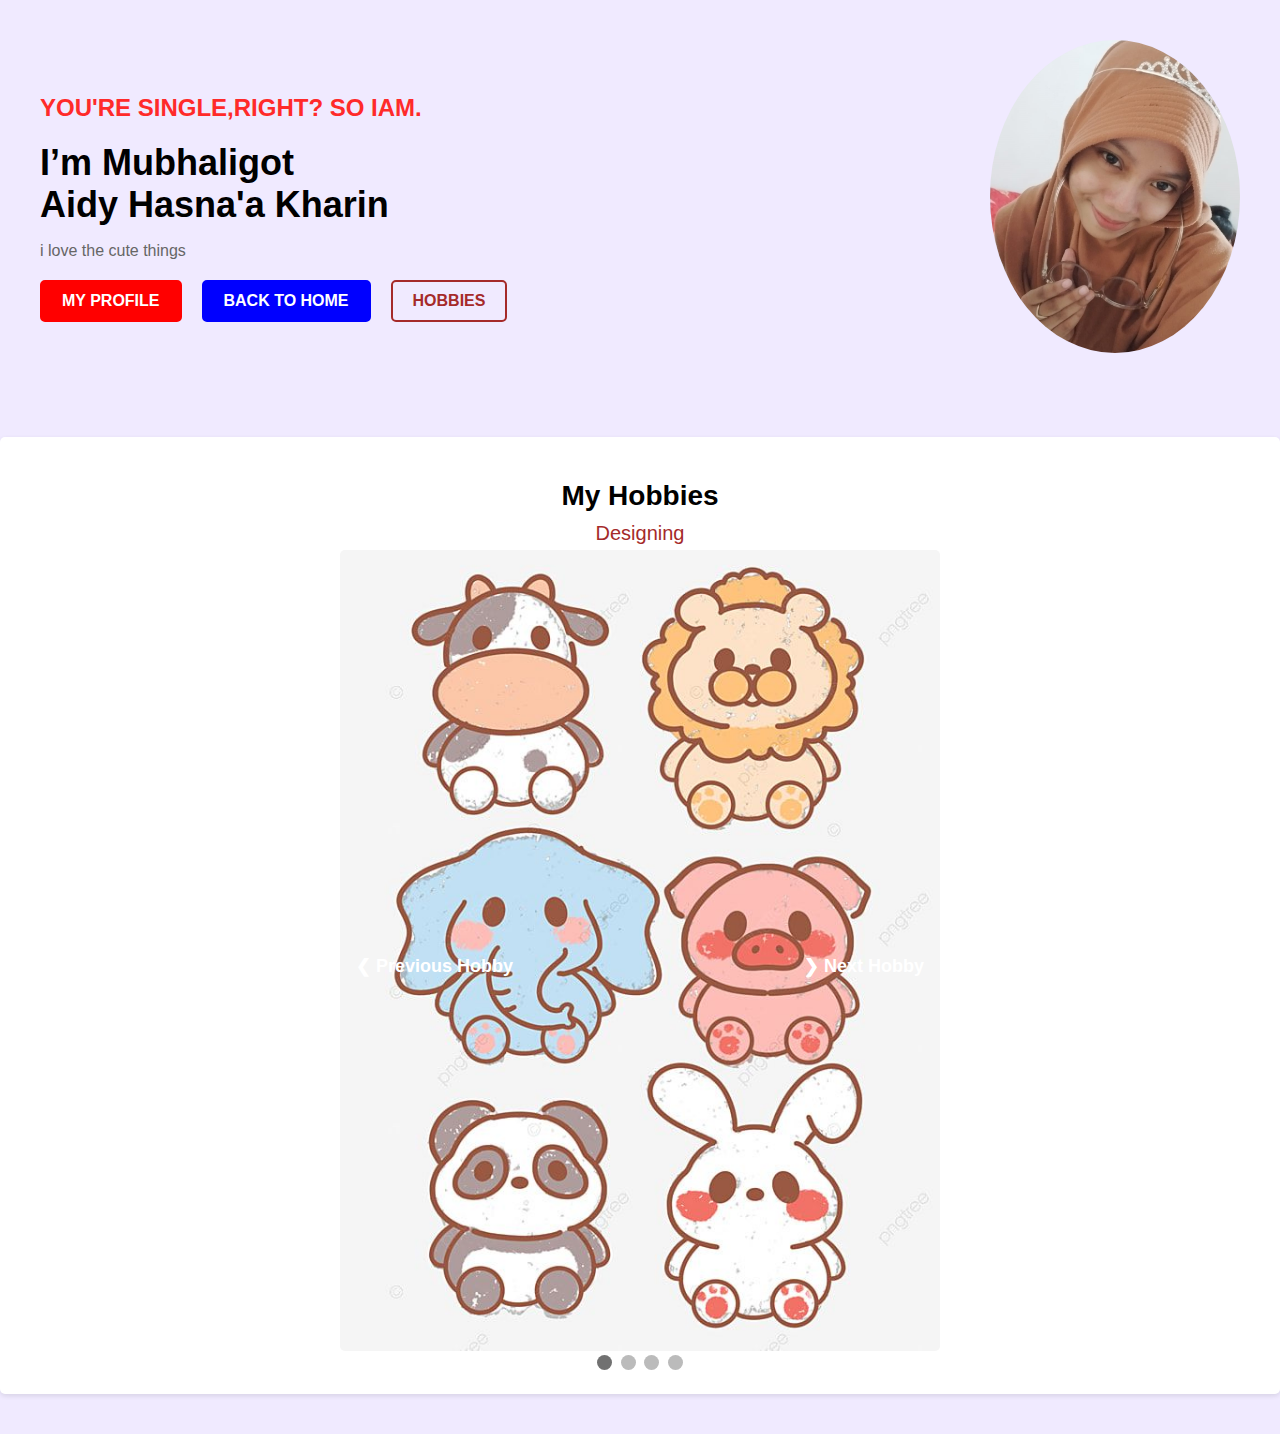
<file: biodata.html>
<!DOCTYPE html>
<html lang="en">
<head>
    <meta charset="UTF-8">
    <meta name="viewport" content="width=device-width, initial-scale=1.0">
    <link rel="stylesheet" href="style3.css">
    <title>Designer Profile</title>
</head>
<body>
    <div class="container" style="display: flex; align-items: center;">
        <div class="text-section" style="margin-right: 20px;">
            <h2 class="tagline">YOU'RE SINGLE,RIGHT? SO IAM.</h2>
            <h1 class="name">I’m Mubhaligot<br>Aidy Hasna'a Kharin</h1>
            <p class="description">i love the cute things</p>
            <div class="buttons">
                <a href="my_profil.html" class="btn my-profile">MY PROFILE</a>

                <a href="index.html" class="btn back-home">BACK TO HOME</a>


                <a href="#hobbies" class="btn hobbies-button">HOBBIES</a> <!-- New button for hobbies -->
            </div>
        </div>
        <div class="image-section">
            <img src="aset/BIODATA.jpeg" alt="Haris D. Adison" class="profile-image">
        </div>
    </div>

    <div id="hobbies" class="hobbies-section">
        <h2 class="hobbies-title">My Hobbies</h2>
        <div class="slideshow-container">
            <div class="mySlides fade">
                <div class="hobby-name">Designing</div>
                <img src="aset/desain.jpeg" alt="Designing" class="hobby-image-large">
            </div>
            <div class="mySlides fade">
                <div class="hobby-name">Photography</div>
                <img src="aset/photo.jpeg" alt="Photography" class="hobby-image-large">
            </div>
            <div class="mySlides fade">
                <div class="hobby-name">Traveling</div>
                <img src="aset/travel.jpeg" alt="Traveling" class="hobby-image-large">
            </div>
            <div class="mySlides fade">
                <div class="hobby-name">Reading</div>
                <img src="aset/book.jpeg" alt="Reading" class="hobby-image-large">
            </div>
            <a class="prev" onclick="plusSlides(-1)">&#10094; Previous Hobby</a>

            <a class="next" onclick="plusSlides(1)">&#10095; Next Hobby</a>

        </div>
        <div style="text-align:center">
            <span class="dot" onclick="currentSlide(1)"></span> 
            <span class="dot" onclick="currentSlide(2)"></span> 
            <span class="dot" onclick="currentSlide(3)"></span> 
            <span class="dot" onclick="currentSlide(4)"></span> 
        </div>
    </div>

    <script>
        let slideIndex = 1;
        showSlides(slideIndex);

        function plusSlides(n) {
            showSlides(slideIndex += n);
        }

        function currentSlide(n) {
            showSlides(slideIndex = n);
        }

        function showSlides(n) {
            let i;
            let slides = document.getElementsByClassName("mySlides");
            let dots = document.getElementsByClassName("dot");
            if (n > slides.length) {slideIndex = 1}    
            if (n < 1) {slideIndex = slides.length}
            for (i = 0; i < slides.length; i++) {
                slides[i].style.display = "none";  
            }
            for (i = 0; i < dots.length; i++) {
                dots[i].className = dots[i].className.replace(" active", "");
            }
            slides[slideIndex-1].style.display = "block";  
            dots[slideIndex-1].className += " active";
        }
    </script>
</body>
</html>
</file>
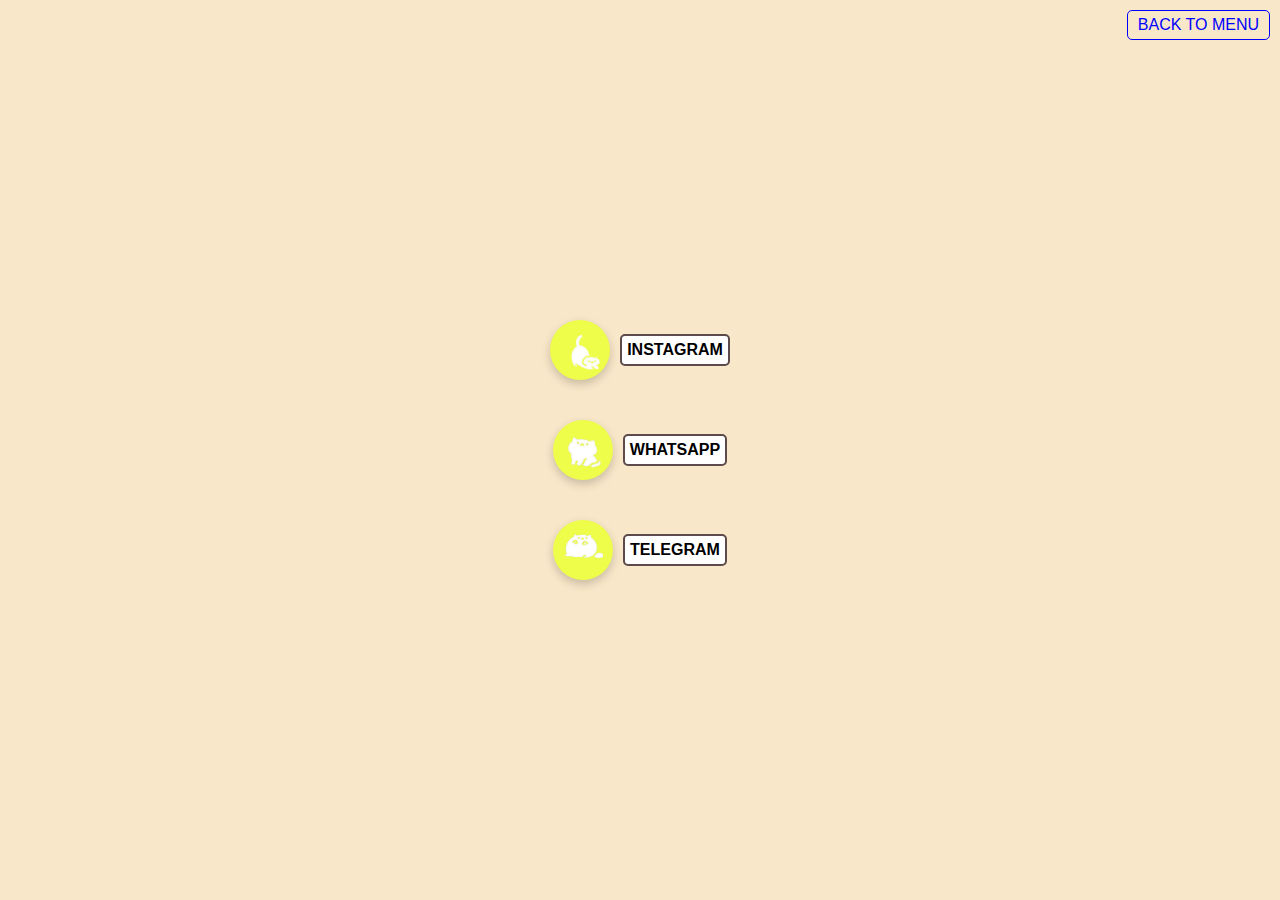
<file: my_profil.html>
<!DOCTYPE html>
<html lang="id">
<head>
    <meta charset="UTF-8">
    <meta name="viewport" content="width=device-width, initial-scale=1.0">
    <title>My Profile</title>
    <link rel="stylesheet" href="style_2.css"> <!-- Updated to link to style_2.css -->
    <style>
        .back-button {
            position: absolute;
            top: 10px;
            right: 10px;
            background-color: transparent;
            border: 1px solid blue; /* Add border for order */
            font-size: 16px;
            cursor: pointer;
            color: blue; /* Change color as needed */
            padding: 5px 10px; /* Add padding for better appearance */
            border-radius: 5px; /* Rounded corners */
        }
    </style>
</head>
<body>
    <div class="container">
        <button class="back-button" onclick="window.location.href='index.html'">BACK TO MENU</button>
        <div class="cat-button-container">
            <a href="https://www.instagram.com/aidyhasnaa?igsh=MnlmYWljczA2Z2s5">
                <button class="cat-button">
                    <img src="aset/ig.png" alt="Kucing 1" class="cat-image">
                </button>
            </a>
            <span class="cat-text">INSTAGRAM</span>
        </div>
        <div class="cat-button-container">
            <a href="http://Wa.me/6282395036246">
                <button class="cat-button">
                    <img src="aset/wa.png" alt="Kucing 2" class="cat-image">
                </button>
            </a>
            <span class="cat-text">WHATSAPP</span>
        </div>
        <div class="cat-button-container">
            <a href="https://www.facebook.com/share/1ZdRTVtDXB/?mibextid=qi2Omg">
                <button class="cat-button">
                    <img src="aset/tele.png" alt="Kucing 3" class="cat-image">
                </button>
            </a>
            <span class="cat-text">TELEGRAM</span>
        </div>
    </div>
</body>
</html>
</file>
<file: style3.css>
body {
    font-family: Arial, sans-serif;
    margin: 0;
    padding: 0;
    background-color: #f0eaff;
}

.container {
    display: flex;
    align-items: center;
    justify-content: space-between;
    padding: 40px;
}

.text-section {
    max-width: 500px;
}

.tagline {
    color: #ff2a2a;
    font-weight: bold;
}

.name {
    font-size: 36px;
    margin: 10px 0;
}

.description {
    color: #666;
    margin-bottom: 20px;
}

.buttons {
    display: flex;
    gap: 20px;
}

.btn {
    padding: 10px 20px;
    border-radius: 5px;
    text-decoration: none;
    color: white;
    font-weight: bold;
    transition: background-color 0.3s;
}

.learn-more {
    background-color: #ff2a2a;
}

.learn-more:hover {
    background-color: #e62727;
}

.my-profile {
    border: 2px solid red; /* Red border for the my profile button */
    background-color: red; /* Red background for the button */
    color: white; /* White text color */
}

.my-profile:hover {
    background-color: darkred; /* Darker red on hover */
}

.back-home {
    border: 2px solid blue; /* Blue border for the back home button */
    background-color: blue; /* Blue background for the button */
    color: white; /* White text color */
}

.back-home:hover {
    background-color: darkblue; /* Darker blue on hover */
}

.hobbies-button {
    border: 2px solid brown; /* Brown border for the hobbies button */
    background-color: transparent; /* Transparent background */
    color: brown; /* Brown text color */
}

.hobbies-button:hover {
    background-color: rgba(165, 42, 42, 0.2); /* Light brown background on hover */
}

.image-section {
    position: relative;
}

.profile-image {
    border-radius: 50%;
    width: 250px; /* Atur ukuran sesuai kebutuhan */
}

.hobbies-section {
    margin: 40px 0; /* Add margin for spacing */
    padding: 20px;
    background-color: #ffffff; /* Background color for hobbies section */
    border-radius: 5px; /* Rounded corners */
    box-shadow: 0 2px 5px rgba(0, 0, 0, 0.1); /* Subtle shadow */
    text-align: center; /* Center the text */
}

.hobbies-title {
    font-size: 28px;
    margin-bottom: 10px;
}

.hobbies-list {
    display: flex; /* Use flexbox for horizontal layout */
    justify-content: center; /* Center the items */
    list-style-type: none; /* Remove bullet points */
    padding: 0; /* Remove padding */
}

.hobbies-list li {
    margin: 0 15px; /* Space between items */
}

.hobby-image {
    width: 50px; /* Set width for hobby images */
    height: 50px; /* Set height for hobby images */
    margin-right: 10px; /* Space between image and text */
    vertical-align: middle; /* Align image with text */
}

.hobby-name {
    font-size: 20px; /* Font size for hobby names */
    color: brown; /* Brown color for hobby names */
    margin-bottom: 5px; /* Space below the hobby name */
}

.slideshow-container {
    position: relative;
    max-width: 600px; /* Set max width for slideshow */
    margin: auto; /* Center the slideshow */
    display: flex; /* Use flexbox for side-by-side images */
    overflow: hidden; /* Hide overflow */
}

.mySlides {
    display: none; /* Hide all slides by default */
    flex: 1; /* Allow slides to take equal space */
}

.hobby-image-large {
    width: 100%; /* Make the image responsive */
    border-radius: 5px; /* Rounded corners for images */
}

.prev, .next {
    cursor: pointer;
    position: absolute;
    top: 50%;
    width: auto;
    padding: 16px;
    color: white;
    font-weight: bold;
    font-size: 18px;
    transition: 0.6s ease;
    border-radius: 0 3px 3px 0;
    user-select: none;
}

.next {
    right: 0;
    border-radius: 3px 0 0 3px;
}

.prev:hover, .next:hover {
    background-color: rgba(0,0,0,0.8);
}

.dot {
    height: 15px;
    width: 15px;
    margin: 0 2px;
    background-color: #bbb;
    border-radius: 50%;
    display: inline-block;
    transition: background-color 0.6s ease;
}

.active, .dot:hover {
    background-color: #717171;
}
</file>
<file: style_2.css>
body {
    background-color: #f9e7c9;
    font-family: 'Arial', sans-serif;
    display: flex;
    justify-content: center;
    align-items: center;
    height: 100vh;
    margin: 0;
}

.container {
    display: flex;
    flex-direction: column;
    align-items: center;
    gap: 20px;
}

.cat-button {
    display: flex;
    justify-content: center; /* Center the image horizontally */
    align-items: center; /* Center the image vertically */
    position: relative; /* Allow absolute positioning of the image */

    background-color: rgb(238, 253, 74); /* Change background color to blue */
    border: none;
    border-radius: 50%; /* Make the button circular */
    width: 60px; /* Set width to fit the logo */
    height: 60px; /* Set height to fit the logo */
    cursor: pointer;
    box-shadow: 0 4px 10px rgba(0, 0, 0, 0.2);
    transition: transform 0.2s;
    overflow: hidden; /* Ensure the image fits within the button */
}

.cat-button:hover {
    transform: scale(1.05);
}

.cat-button-container {
    display: flex;
    align-items: center;
    margin: 10px 0;
}

.cat-text {
    margin-left: 10px; /* Adjust spacing as needed */
    font-size: 16px; /* Adjust font size as needed */
    border: 2px solid #5d4a4a; /* Add border around the text */
    padding: 5px; /* Add padding for better appearance */
    font-weight: bold; /* Make the font bold */
    border-radius: 5px; /* Add slight rounding to the corners */
    background-color: #ffffff; /* Optional: add background color */
}

.cat-image {
    width: 40px; /* Set width to a smaller size */
    height: 40px; /* Set height to a smaller size */
    object-fit: cover; /* Ensure the image fits well within the button */
    margin: 0; /* Remove margin to ensure visibility */
    animation: walk 0.5s infinite alternate; /* Add walking animation */
}

@keyframes walk {
    0% { transform: translateY(0); }
    100% { transform: translateY(-5px); } /* Simulate walking effect */
}
</file>
